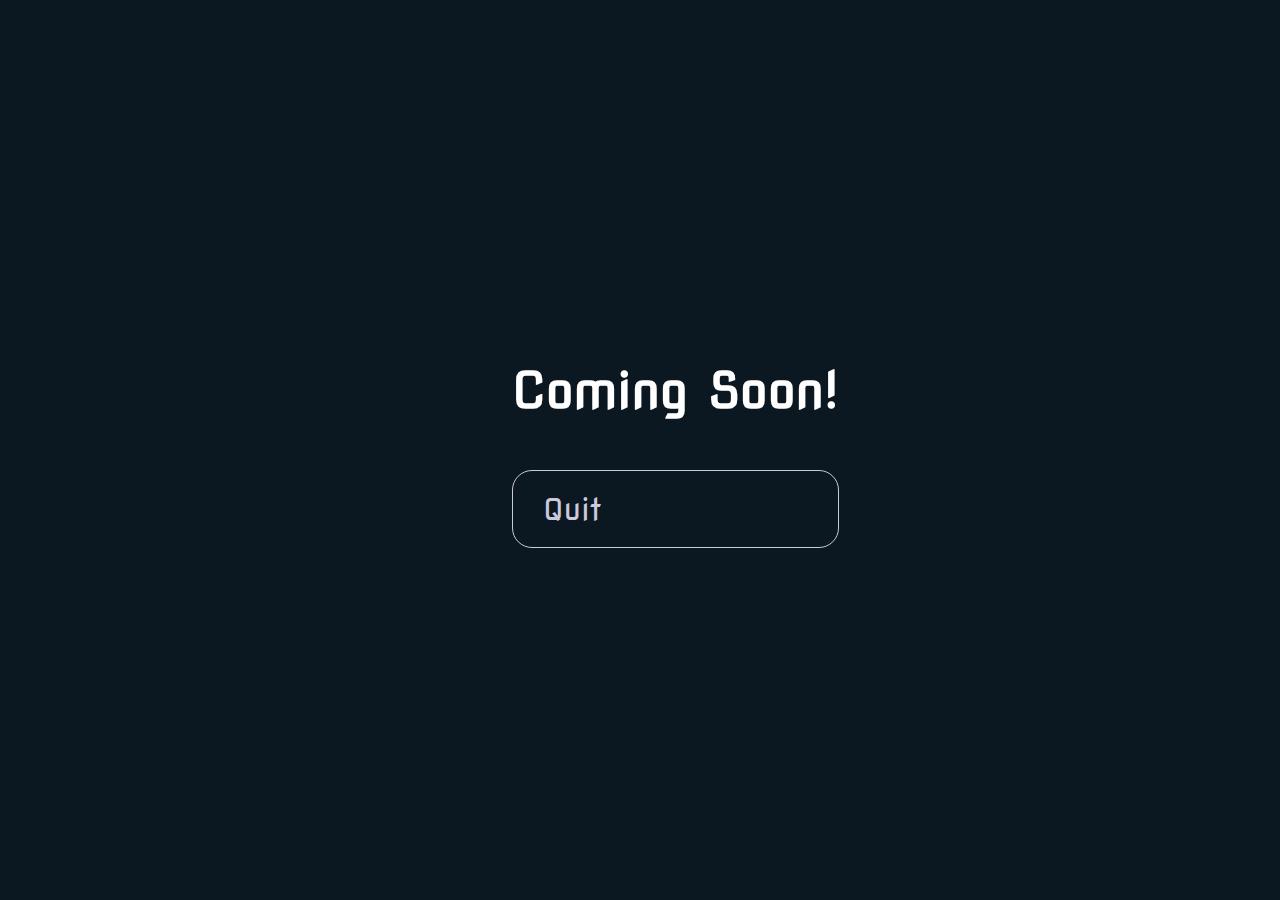
<file: highscores.html>
<!DOCTYPE html>
<html lang="en">
    <head>
        <meta charset="UTF-8">
        <meta http-equiv="X-UA-Compatible" content="IE=edge">
        <meta name="viewport" content="width=device-width, initial-scale=1.0">
        <link rel="preconnect" href="https://fonts.googleapis.com">
        <link rel="preconnect" href="https://fonts.googleapis.com">
        <link rel="preconnect" href="https://fonts.gstatic.com" crossorigin>
        <link href="https://fonts.googleapis.com/css2?family=Nova+Square&display=swap" rel="stylesheet">    
        <link rel="stylesheet" href="/style.css">
        <link rel="stylesheet" href="/quiz.css">
        <title>QUIZ APP </title>
    </head>
<body>
    <style>
        .div{
            position:absolute;
            top: 40%;
            left: 40%;
            display:flex;
            flex-direction: column;
        }
    </style>
        <div class="div">
            <h1 >Coming Soon!</h1>
        <a href="/index.html" class="quit-btn">Quit</a>
        </div>
</body>
</html>
</file>
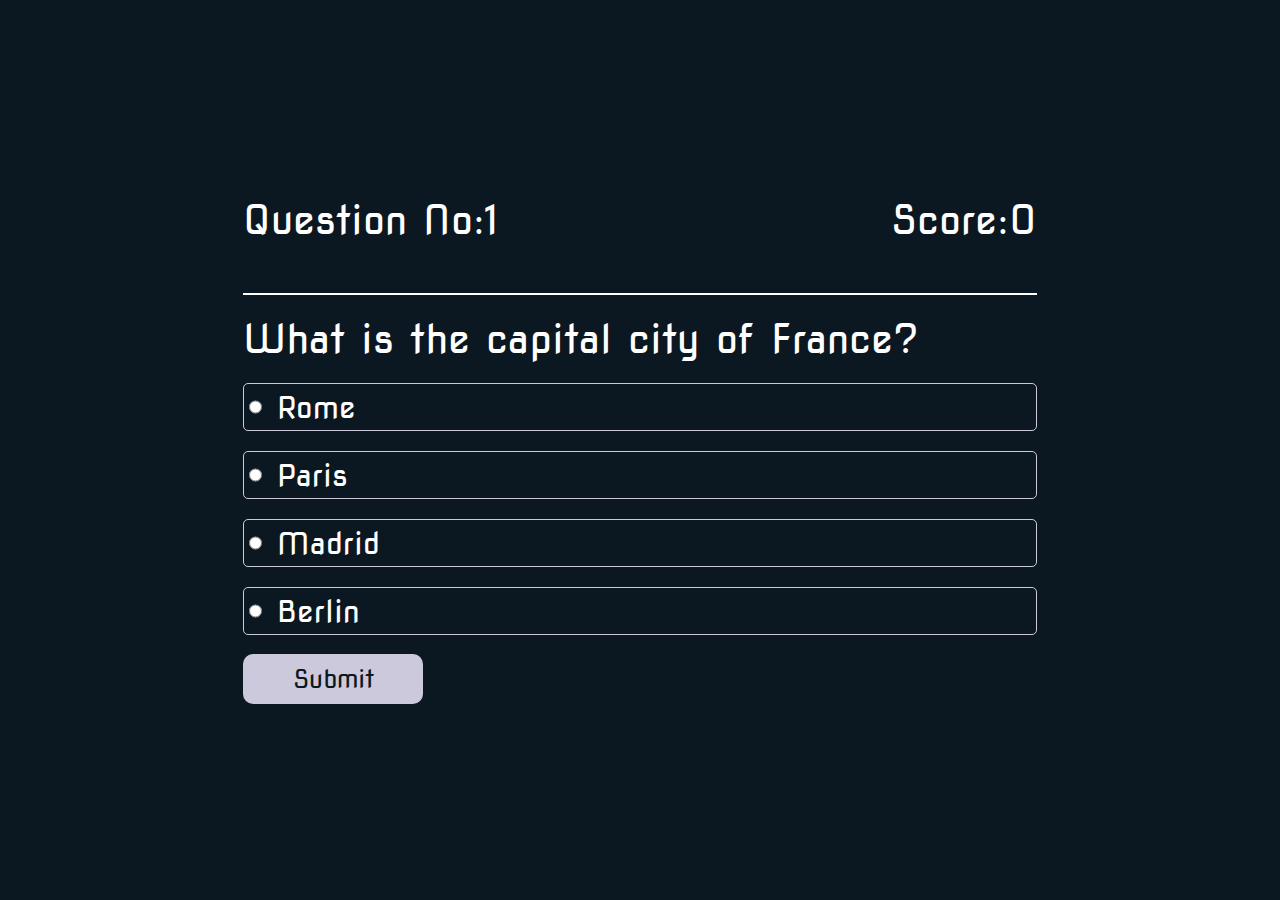
<file: quiz.html>
<!DOCTYPE html>
<html lang="en">
<head>
    <meta charset="UTF-8">
    <meta http-equiv="X-UA-Compatible" content="IE=edge">
    <meta name="viewport" content="width=device-width, initial-scale=1.0">
    <link rel="preconnect" href="https://fonts.googleapis.com">
    <link rel="preconnect" href="https://fonts.googleapis.com">
    <link rel="preconnect" href="https://fonts.gstatic.com" crossorigin>
    <link href="https://fonts.googleapis.com/css2?family=Nova+Square&display=swap" rel="stylesheet">    
    <link rel="stylesheet" href="/style.css">
    <link rel="stylesheet" href="/quiz.css">
    <title>QUIZ APP </title>
</head>
<body>
    <div class="container">
        <div id="box">
            <div class="hud">
                <div class="hud-item">
                    <p class="hud-prefix" id="qno">Question No:</p>
                    <p class="hud-text">1</p>
                </div>
                <div class="hud-item">
                    <p class="hud-prefix" >Score:</p>
                    <p class="hud-text" id="score">0</p>
                </div>
            </div>
            <hr>
            <div id="question"><p class="question">Lorem, ipsum dolor sit amet consectetur adipisicing elit. Ipsam, dolores!z</p></div>
            <div class="option-container">
                <!-- <p class="option-prefix">A.</p> -->
                <input type="radio" class="option" name="option" value="a" id="option1">
                <label for="option1" class="option-label">option1</label>
            </div>
            <div class="option-container">
                <!-- <p class="option-prefix">B.</p> -->
                <!-- <p class="option" data-number="2">Option 2</p> -->
                <input type="radio" class="option" name="option" value="b" id="option2">
                <label for="option2" class="option-label">option2</label>
            </div>
            <div class="option-container">
                <!-- <p class="option-prefix">C.</p> -->
                <!-- <p class="option" data-number="3">Option 3</p> -->
                <input type="radio" class="option" name="option" value="c" id="option3">
                <label for="option3" class="option-label">option3</label>
            </div>
            <div class="option-container">
                <!-- <p class="option-prefix">D.</p> -->
                <!-- <p class="option" data-number="4">Option 4</p> -->
                <input type="radio" class="option" name="option" value="d" id="option4">
                <label for="option4" class="option-label">option4</label>
            </div>
            <button type="submit" class="submit" >Submit</button>
        </div>
    </div>

    <script src="game.js"></script>
</body>

</html>
</file>
<file: style.css>
*{
    box-sizing: border-box;
    margin: 0%;
    border: 0;
    font-size: 62%;
    font-family:'Nova Square',cursive;
}
body{
    background-color:#0c1821 ;
}
h1{
    font-size: 5rem;
    color: #fff;
    margin-bottom: 5rem;
}
h2{
    font-size: 4.2rem;
    margin-bottom: 4rem;
}

.container{
    width: 100vw;
    height: 100vh;
    display: flex;
    justify-content: center;
    align-items: center;
    margin: 0 auto;
}
.flex-column{
    display: flex;
    flex-direction: column;
    justify-content: center;
    align-items: center;
}

.btn{
    font-size: 2.5rem;
    padding: 2rem 0;
    width: 30rem;
    text-align: center;
    margin-bottom: 1rem;
    text-decoration: none;
    color: #0c1821 ;
    background-color:#ccc9dc;
    border-radius: 5px;
}

.btn:hover{
    cursor: pointer;
    box-shadow: 0 0.4rem 1.4rem 0 rgb(8,114,244,0.6);
    transition: transform 150ms;
    transform: scale(1.03);
}
#highscore-btn{
    background-color: #0c1821;
    border: 1px solid #ccc9dc;
    color: #ccc9dc;
}
#highscore-btn:hover{
    cursor: pointer;
    box-shadow: 0 0.4rem 1.4rem 0 rgb(8,114,244,0.6);
    transition: transform 150ms;
    transform: scale(1.03);
}
</file>
<file: quiz.css>
*{
    box-sizing: border-box;
    margin: 0%;
    border: 0;
    font-size: 62%;
    font-family:'Nova Square',cursive;
    /* font-size: 5rem; */
}
body{
    background-color:#0c1821 ;
    color: white;
}
.container{
    width: 100vw;
    height: 100vh;

}
.hud{
    display: flex;
    justify-content: space-between;
    margin-bottom: 5rem;
}

.hud-item{
    display: flex;
}
.hud-prefix{
    font-size: 4rem;
}
.hud-text{
    font-size: 4rem;

}
.question{
    font-size: 4rem;
    margin: 2rem 0;
}
hr{
    border: 1px solid white;
}

.option-prefix{
    padding: 0 15px 0 5px;
}

.option{
    padding: 5px;
    font-size: 3rem;
}
.option-label{
    padding:0 15px;
    font-size: 3rem;
}
.option-container{
    font-size: 3rem;
    border: 1px solid #ccc9dc;
    border-radius: 5px;
    margin-bottom: 2rem;
    min-width: 80rem;
    padding: 5px;
    display: flex;
}
.option-container:hover{
    cursor: pointer;
    transform: scale(1.02);
    background-color: #ccc9dc;
    color: #0c1821;
}

.submit{
    background-color: #ccc9dc;
    color: #0c1821;
    font-size: 2.5rem;
    padding: 1rem 5rem;
    border-radius: 10px;
}
.submit:hover{
    cursor: pointer;
    box-shadow: 0 0.4rem 1.4rem 0 rgb(8,114,244,0.6);
    transition: transform 150ms;
    transform: scale(1.03);
}
.results{
    display: flex;
    flex-direction: column;
    align-items: center;
    justify-content: center;
    background-color: #ccc9dc;
    color: #0c1821;
    border-radius: 15px;
    padding: 4rem;
}

.quit-btn{
    background-color: #0c1821;
    border: 1px solid #ccc9dc;
    color: #ccc9dc;
    padding: 20px 30px;
    border-radius: 20px;
    text-decoration: none;
    font-size: 3rem;
}
</file>
